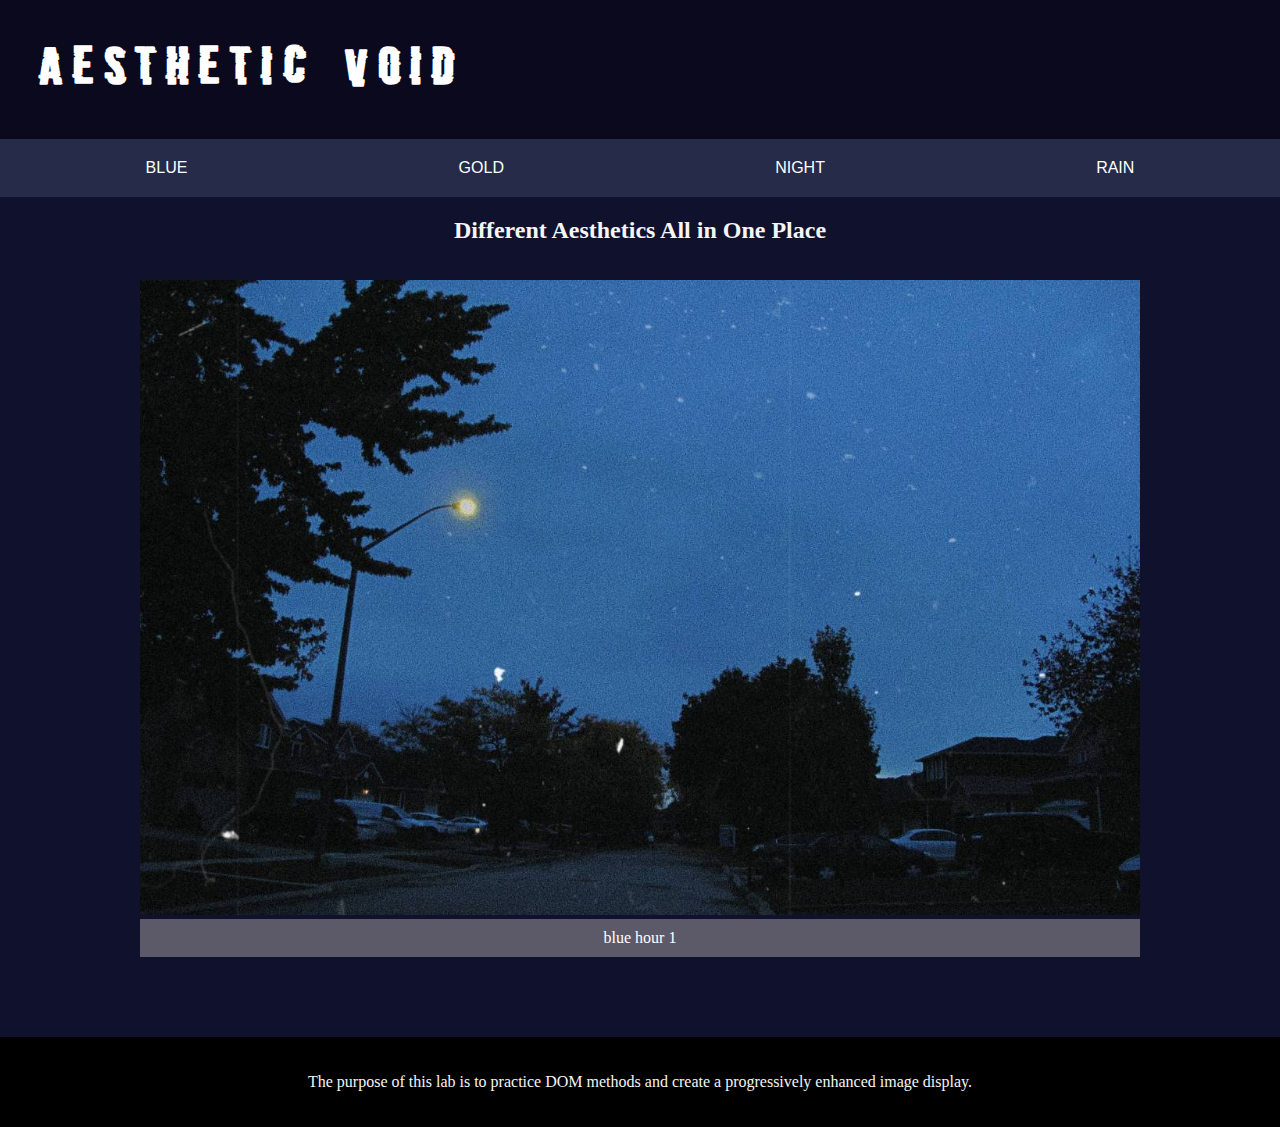
<file: Labs/lab_4/index.html>
<!--

Student Name: Chantel Gee
Assignment Name: Lab 4: Changing the DOM
Date: 10.04.2024

--> 

<!DOCTYPE html>
<html lang="en">

<head>
  <meta charset="UTF-8">
	<title>Changing the DOM</title>
	<meta name="Author" content="">
	<meta name="viewport" content="width=device-width, initial-scale=1">
	<link rel="stylesheet" type="text/css" href="css/style.css">
</head>

<body>
  <header>
		<div class="headerNav">
			<div class="title">
				<h1 class="desktop">A e s t h e t i c - V o i d</h1>
				<h1 class="mobile">
					A e s t h e t i c 
				</h1>
				<h1 class="mobile">
					V o i d
				</h1>
			</div>
			<nav>
				<a href="#">Blue</a>
				<a href="#">Gold</a>
				<a href="#">Night</a>
				<a href="#">Rain</a>
			</nav>
		</div>
	</header>

  <main>    
		<h2>Different Aesthetics All in One Place</h2>
		
		<!-- css no js -->
    <div class="slider">
			<div class="grid">
				<img class="" src="images/blue1.jpg" alt="blue hour 1">
				<img class="" src="images/blue2.jpg" alt="blue hour 2">
				<img class="" src="images/blue3.jpg" alt="blue hour 3">
				<img class="" src="images/gold1.jpg" alt="golden hour 1">
				<img class="" src="images/gold2.jpeg" alt="golden hour 2">
				<img class="" src="images/gold3.jpg" alt="golden hour 3">
				<img class="" src="images/night1.jpg" alt="nighttime 1">
				<img class="" src="images/night2.jpg" alt="nighttime 2">
				<img class="" src="images/night3.jpg" alt="nighttime 3">
				<img class="" src="images/rain1.jpg" alt="rainy day 1">
				<img class="" src="images/rain2.jpg" alt="rainy day 2">
				<img class="" src="images/rain3.jpg" alt="rainy day 3">
			</div>
		</div>

		<!-- photos w js -->
		<div class="slider">
			<button class="prev">&#10094;</button>
			<figure class="slides wJS">
				<img class="slide current" src="images/blue1.jpg" alt="blue hour 1">
				<img class="slide" src="images/blue2.jpg" alt="blue hour 2">
				<img class="slide" src="images/blue3.jpg" alt="blue hour 3">
				<img class="slide" src="images/gold1.jpg" alt="golden hour 1">
				<img class="slide" src="images/gold2.jpeg" alt="golden hour 2">
				<img class="slide" src="images/gold3.jpg" alt="golden hour 3">
				<img class="slide" src="images/night1.jpg" alt="nighttime 1">
				<img class="slide" src="images/night2.jpg" alt="nighttime 2">
				<img class="slide" src="images/night3.jpg" alt="nighttime 3">
				<img class="slide" src="images/rain1.jpg" alt="rainy day 1">
				<img class="slide" src="images/rain2.jpg" alt="rainy day 2">
				<img class="slide" src="images/rain3.jpg" alt="rainy day 3">
				<figcaption>blue hour 1</figcaption>
			</figure>
			<button class="next">&#10095;</button>
			<div class="buttonsMobile">
				<button class="prevMobile">&#10094;</button>
				<button class="nextMobile">&#10095;</button>
			</div>
			
		</div>

		<footer>
			<p>The purpose of this lab is to practice DOM methods and create a progressively enhanced image display. </p>
		</footer>
  </main>

  <script src="lab4.js"></script>

</body>
</html>
</file>
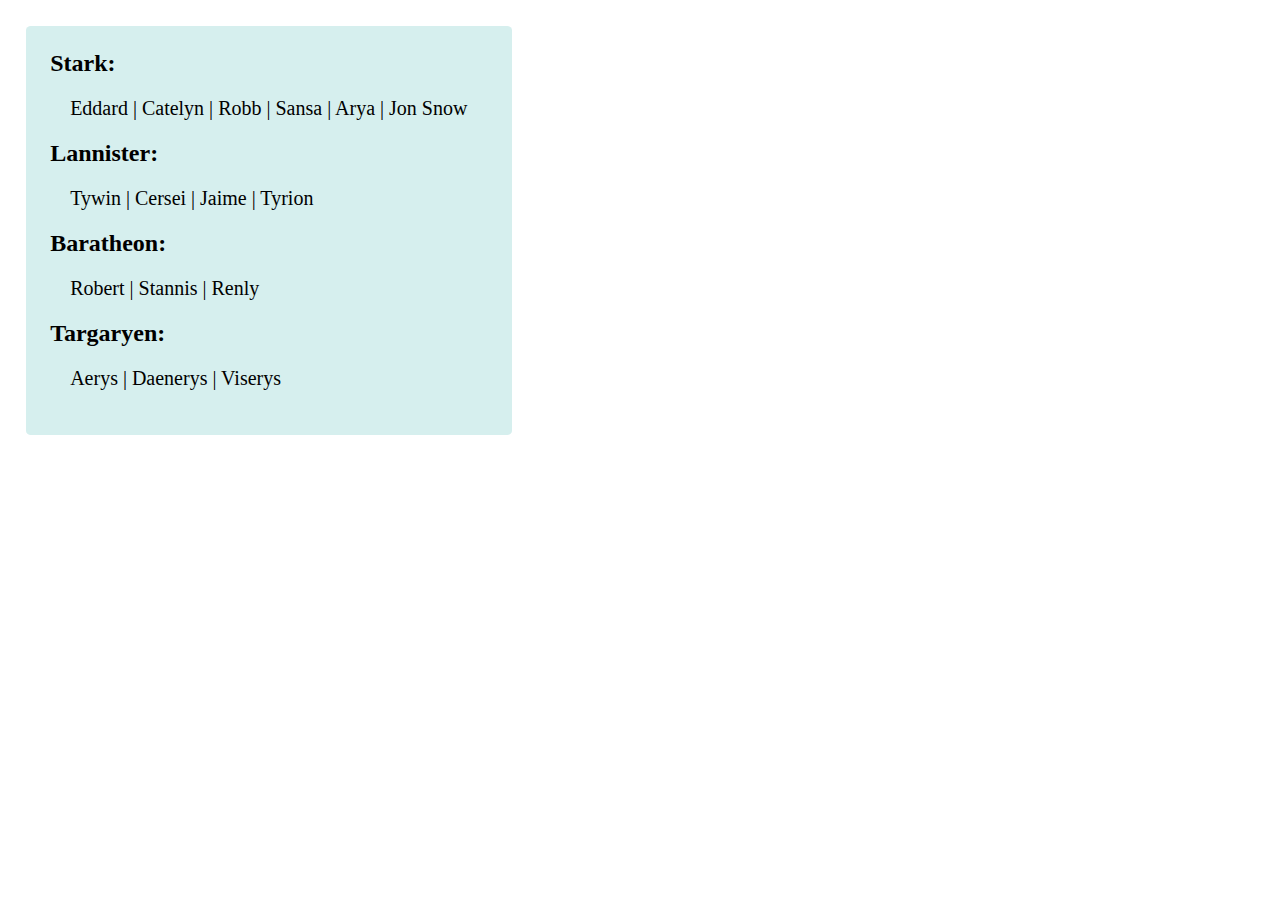
<file: Labs/lab_6/index.html>
<!--

Student Name: Chantel Gee
Assignment Name: Lab 6: Fetch
Date: 11.10.2024

--> 

<!DOCTYPE html>
<html lang="en">
<head>
    <meta charset="UTF-8">
    <meta http-equiv="X-UA-Compatible" content="IE=edge">
    <meta name="viewport" content="width=device-width, initial-scale=1.0">
    <title>Lab 6: Fetch</title>
    <link rel="stylesheet" href="css/style.css">
    <script src="javascript/main.js" defer></script>
</head>
<body>
    <div id="container">Remote info goes here.</div>
</body>
</html>
</file>
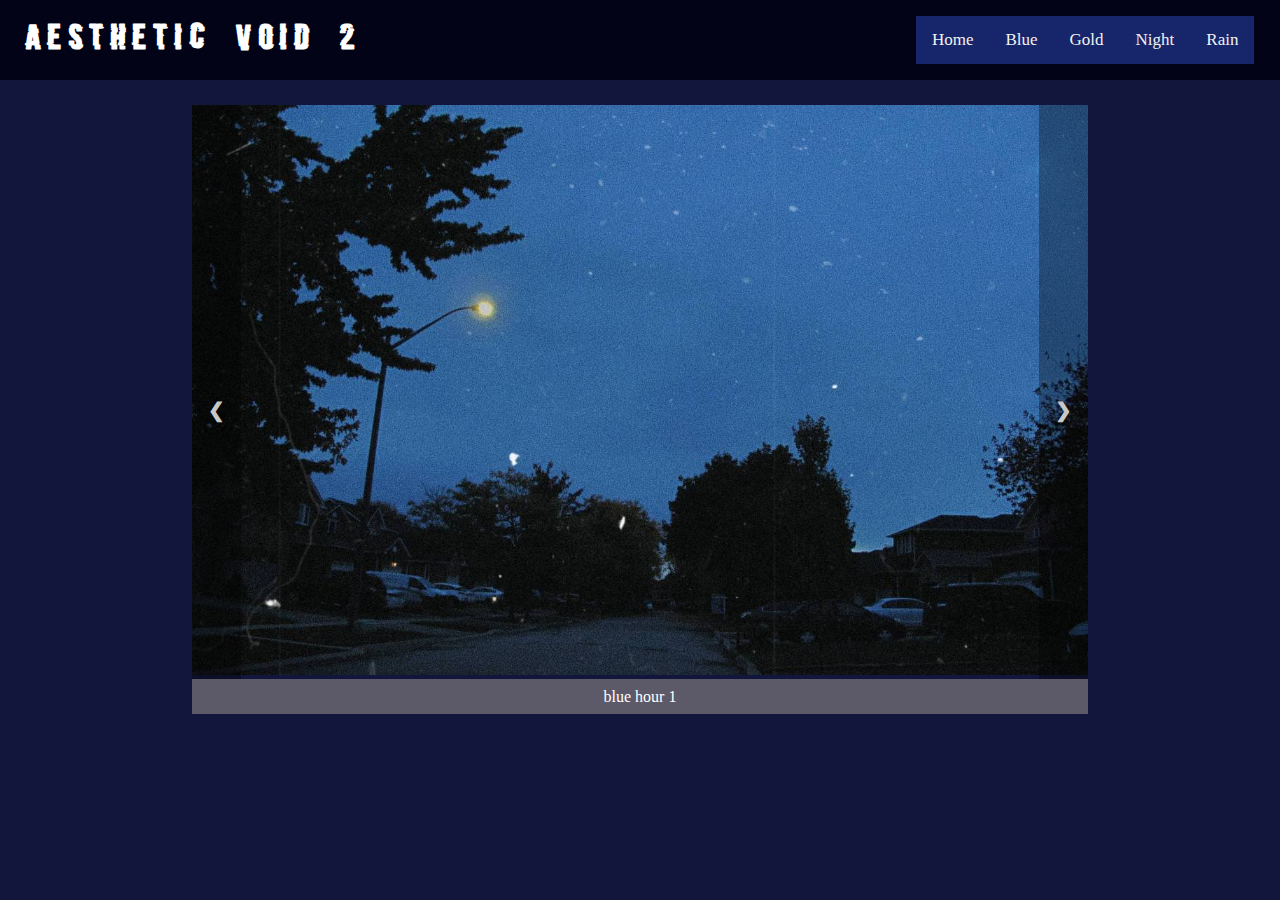
<file: projects/project_2/index.html>
<!--

Student Name: Chantel Gee
Assignment Name: Project 2 - Photo Gallery
Date: 10.15.2024

--> 

<!DOCTYPE html>
<html lang="en">

<head>
  <meta charset="UTF-8">
	<title>Photo Gallery</title>
	<meta name="Author" content="">
	<meta name="viewport" content="width=device-width, initial-scale=1">
	<link rel="stylesheet" type="text/css" href="css/style.css">
</head>

<body>
  <header>
		<div class="headerNav">
			<h1>A e s t h e t i c  ~ V o i d ~ 2</h1>
			<nav>
				<a class="homeLink" href="#">Home</a>
				<a class="blueLink" href="#">Blue</a>
				<a class="goldLink" href="#">Gold</a>
				<a class="nightLink" href="#">Night</a>
				<a class="rainLink" href="#">Rain</a>
			</nav>
		</div>
	</header>

  <main>    

    <div class="slider grid">
			<figure class="slides grid">
				<img class="slide current" src="images/blue1.jpg" alt="blue hour 1">
				<img class="slide" src="images/blue2.jpg" alt="blue hour 2">
				<img class="slide" src="images/blue3.jpg" alt="blue hour 3">
				<img class="slide" src="images/blue4.jpg" alt="blue hour 4">
				<img class="slide" src="images/blue5.jpg" alt="blue hour 5">
				<img class="slide" src="images/blue6.jpg" alt="blue hour 6">
				<img class="slide" src="images/blue7.jpg" alt="blue hour 7">
				<img class="slide" src="images/blue8.jpg" alt="blue hour 8">
				<img class="slide" src="images/blue9.jpg" alt="blue hour 9">
				<img class="slide" src="images/blue10.jpg" alt="blue hour 10">
				<img class="slide" src="images/gold1.jpg" alt="golden hour 1">
				<img class="slide" src="images/gold2.jpg" alt="golden hour 2">
				<img class="slide" src="images/gold3.jpg" alt="golden hour 3">
				<img class="slide" src="images/gold4.jpg" alt="golden hour 4">
				<img class="slide" src="images/gold5.jpg" alt="golden hour 5">
				<img class="slide" src="images/gold6.jpg" alt="golden hour 6">
				<img class="slide" src="images/gold7.jpg" alt="golden hour 7">
				<img class="slide" src="images/gold8.jpg" alt="golden hour 8">
				<img class="slide" src="images/gold9.jpg" alt="golden hour 9">
				<img class="slide" src="images/gold10.jpg" alt="golden hour 10">
				<img class="slide" src="images/night1.jpg" alt="nighttime 1">
				<img class="slide" src="images/night2.jpg" alt="nighttime 2">
				<img class="slide" src="images/night3.jpg" alt="nighttime 3">
				<img class="slide" src="images/night4.jpg" alt="nighttime 4">
				<img class="slide" src="images/night5.jpg" alt="nighttime 5">
				<img class="slide" src="images/night6.jpg" alt="nighttime 6">
				<img class="slide" src="images/night7.jpg" alt="nighttime 7">
				<img class="slide" src="images/night8.jpg" alt="nighttime 8">
				<img class="slide" src="images/night9.jpg" alt="nighttime 9">
				<img class="slide" src="images/night10.jpg" alt="nighttime 10">
				<img class="slide" src="images/rain1.jpg" alt="rainy day 1">
				<img class="slide" src="images/rain2.jpg" alt="rainy day 2">
				<img class="slide" src="images/rain3.jpg" alt="rainy day 3">
				<img class="slide" src="images/rain4.jpg" alt="rainy day 4">
				<img class="slide" src="images/rain5.jpg" alt="rainy day 5">
				<img class="slide" src="images/rain6.jpg" alt="rainy day 6">
				<img class="slide" src="images/rain7.jpg" alt="rainy day 7">
				<img class="slide" src="images/rain8.jpg" alt="rainy day 8">
				<img class="slide" src="images/rain9.jpg" alt="rainy day 9">
				<img class="slide" src="images/rain10.jpg" alt="rainy day 10">
				<figcaption class="js">blue hour 1</figcaption>
			</figure>
      
			<button class="prev js">&#10094;</button>
			<button class="next js">&#10095;</button>
			
		</div>    

  </main>

  <script src="project2.js"></script>

</body>
</html>
</file>
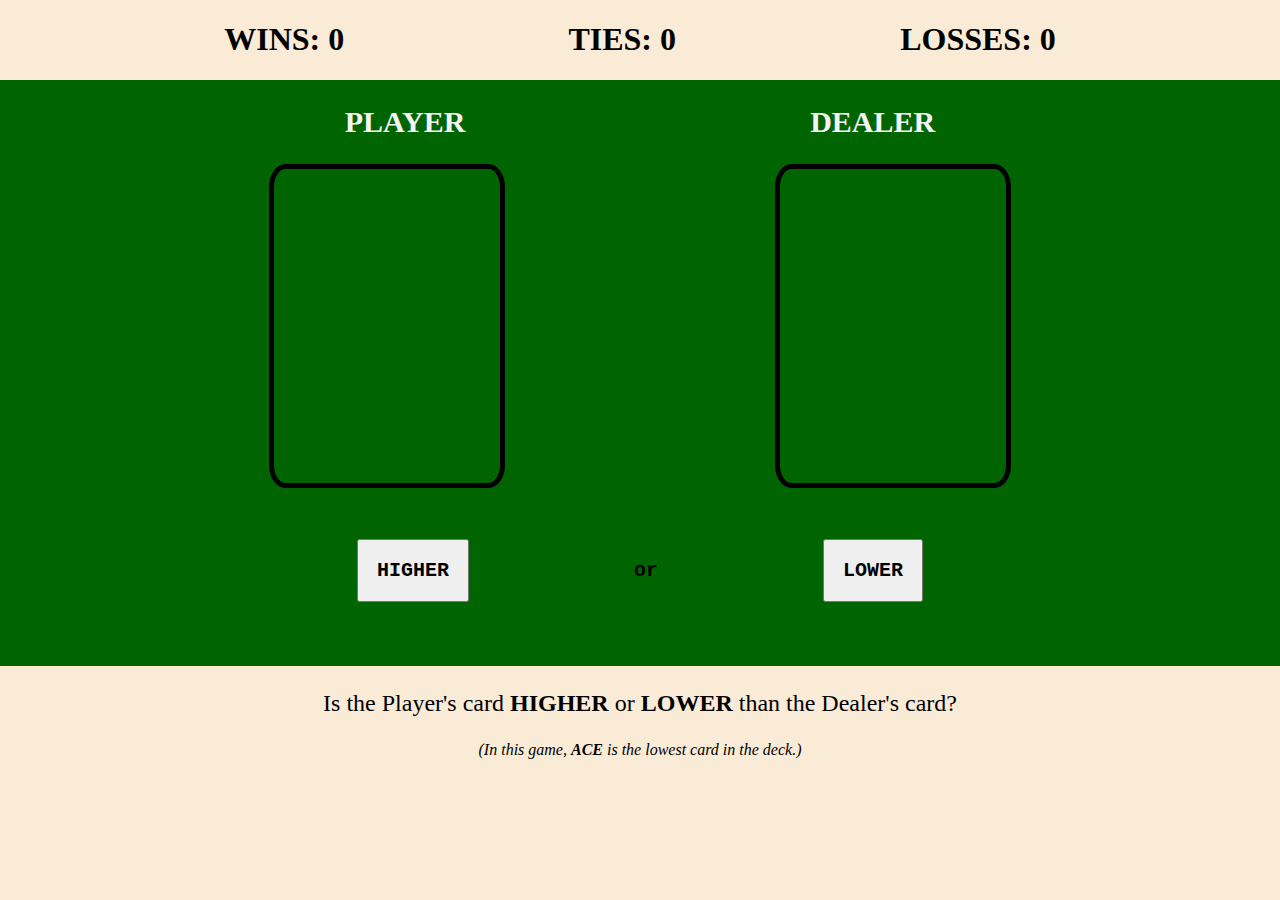
<file: projects/project_4/index.html>
<!--

Student Name: Chantel Gee
Assignment Name: Project 4: Web App
Date: 12.11.2024

--> 

<!DOCTYPE html>
<html lang="en">
<head>
    <meta charset="UTF-8">
    <meta http-equiv="X-UA-Compatible" content="IE=edge">
    <meta name="viewport" content="width=device-width, initial-scale=1.0">
    <title>Project 4: Web App</title>
    <link rel="stylesheet" href="css/style.css">
    <link rel="shortcut icon" href="https://cdn-icons-png.flaticon.com/512/2869/2869467.png">
    <script src="javascript/main.js" defer></script>
</head>
<body>
  <header>
		<h1 id="winsText">WINS: 0</h1>
		<h1 id="tiesText">TIES: 0</h1>
		<h1 id="lossesText">LOSSES: 0</h1>
	</header>

	<main>
    <div id="playerNames">
      <h2>PLAYER</h2>
      <h2>DEALER</h2>
    </div>
    <div id="cards">
      <div id="playerCard">
        <div id="playerCardInner">
          <div id="playerCardBack"></div>
          <div id="playerCardFront"></div>
        </div>
      </div>
      <div id="dealerCard"></div>
    </div>
    <div id="buttons">
      <button class="gameButtons" id="higherButton">HIGHER</button>
      <p class="gameButtons">or</p>
      <button class="gameButtons" id="lowerButton">LOWER</button>
      <button class="hide gameButtons" id="replayButton">Play again?</button>
    </div>
  </main>

  <footer>
    <p id="gameText">Is the Player's card <strong>HIGHER</strong> or <strong>LOWER</strong> than the Dealer's card?</p>
    <p><em>(In this game, <strong>ACE</strong> is the lowest card in the deck.)</em></p>
  </footer>
		
</body>
</html>
</file>
<file: Labs/lab_4/css/style.css>
/* Student Name: Chantel Gee
Assignment Name: Lab 4: Changing the DOM
Date: 10.04.2024 */

@font-face {
  font-family: badSignal; 
  src: url(badSignal.otf); 
}

/* TABLET SIZE AND BIGGER */
@media only screen and (min-width : 700px) {

  body {
    background-color: rgb(15, 17, 45);
    margin: 0;
  }

  .title {
    background-color: rgb(10, 9, 29);
    color: white;
    font-family: badSignal;
    font-size: 1.5rem;
    padding: 10px 40px;
  }
  
  nav, a {
    background-color: rgb(37, 43, 73);
    color: white;
    display: flex;
    font-family: Impact, Haettenschweiler, 'Arial Narrow Bold', sans-serif;
    justify-content: space-around;
    padding: 10px;
    text-transform: uppercase;
    text-decoration: none;
  }

  a:hover {
    color: rgb(59, 144, 230);
  }

  /* all images are the same size without distorting */
  img {
    height: 100%;
    object-fit: cover;
    width: 100%;
  }

  .grid {
    box-sizing: border-box;
    display: grid;
    gap: 8px;
    grid-template-columns: repeat(3, 1fr);
    grid-template-rows: auto;  
  }

  h2 {
    color: whitesmoke;
    text-align: center;
  }

  /* photo gallery portion */
  .slider {
    align-items: center;
    display: flex;
    justify-content: center;
    margin: auto;
    overflow: hidden;
    position: relative;
    width: 85%;
  }

  figcaption {
    background-color: rgb(92, 89, 105);
    color: white;
    padding: 1%;
    text-align: center;
  }

  /* previous and next buttons*/
  .slider button {
    background-color: rgb(70, 102, 145);
    border: none;
    height: 300px;
    margin: 0 20px;
    width: 200px;
  } 

  .slide {
    max-height: 700px;
    max-width: 1000px;
  }

  .hide, .wJS, .prev, .next, .prevMobile, .nextMobile, .mobile {
    display: none;
  }

  footer {
    background-color: black;
    color: whitesmoke;
    margin-top: 5%;
    padding: 20px;
    text-align: center;
  }
}

/* MOBILE SIZE */
@media only screen and (max-width : 699px) {

  body {
    background-color: rgb(15, 17, 45);
    margin: 0;
  }

  .title {
    background-color: rgb(10, 9, 29);
    color: white;
    font-family: badSignal;
    padding: 10px 40px;
  }
  
  nav, a {
    background-color: rgb(37, 43, 73);
    color: white;
    display: flex;
    font-family: Impact, Haettenschweiler, 'Arial Narrow Bold', sans-serif;
    justify-content: space-around;
    padding: 10px;
    text-transform: uppercase;
    text-decoration: none;
  }

  /* all images are the same size without distorting */
  img {
    height: 100%;
    object-fit: cover;
    width: 100%;
  }

  .grid {
    box-sizing: border-box;
    display: grid;
    gap: 12px;
    grid-template-columns: repeat(1, 1fr);
    grid-template-rows: auto;  
  }

  h2 {
    color: whitesmoke;
    font-size: 1rem;
    text-align: center;
  }

  /* photo gallery portion */
  .slider {
    align-items: center;
    display: block;
    justify-content: center;
    margin: auto;
    overflow: hidden;
    position: relative;
    width: 80%;
  }

  figcaption {
    background-color: rgb(92, 89, 105);
    color: white;
    padding: 1%;
    text-align: center;
  }

  .buttonsMobile {
    display: flex;
  }

  /* previous and next buttons*/
  .slider button {
    /* background-color: rgb(156, 153, 169); */
    border: none;
    height: 150px;
    width: 60%;
  } 
  .prevMobile {
    background-color: rgb(70, 102, 145);
  }

  .nextMobile {
    background-color: rgb(70, 78, 145);
  }

  .slide {
    max-height: 700px;
    max-width: 1000px;
  }

  .hide, .prev, .next, .wJS, .prevMobile, .nextMobile, .desktop {
    display: none;
  }

  footer {
    background-color: black;
    color: whitesmoke;
    margin-top: 5%;
    padding: 20px;
    text-align: center;
  }
}
</file>
<file: Labs/lab_6/css/style.css>
/* 
Student Name: Chantel Gee
Assignment Name: Lab 6: Fetch
Date: 11.10.2024 
*/

body {
  margin: 2%;
}

div {
  background-color: rgb(214, 239, 238);
  border-radius: 1%;
  display: inline-block;
  padding: 2%;
}

dt {
  font-size: 1.5em;
  font-weight: bold;
}

dt::after {
  content: ": ";
}

dd {
  font-size: 1.25rem;
  margin: 1em;
}
</file>
<file: projects/project_2/css/style.css>
/* 

Student Name: Chantel Gee
Assignment Name: Project 2 - Photo Gallery
Date: 10.15.2024

*/

@font-face {
  font-family: badSignal; 
  src: url(badSignal.otf); 
}

body {
  background-color: #13163c;
  margin: 0;
}

h1 {
  font-family: "badSignal", Georgia, 'Times New Roman', Times, serif;
}

.slides {
  margin: 0;
  width: 100%;
}

.slider {
  align-items: center;
  display: flex;
  justify-content: center;
  margin: auto;
  overflow: hidden;
  position: relative;
  width: 70%;
}

figcaption {
  background-color: rgb(92, 89, 105);
  color: white;
  padding: 1%;
  position: relative;
  text-align: center;
  z-index: 1; /* set higher z-index value */
}

/* Hide the images by default */
.hide , .js{
  display: none;
}

/* Next & previous buttons */
.prev,
.next {
  background-color: rgba(0, 0, 0, 0.3);
  box-sizing: content-box;
  cursor: pointer;
  position: absolute;
  height: 100%;
  width: auto;
  padding: 16px;
  color: rgb(200, 200, 200);
  font-weight: bold;
  font-size: 20px;
  border-radius: 0 3px 3px 0;
  border: none;
}

.prev {
  left: 0;
}

/* Position the "next button" to the right */
.next {
  right: 0;
  border-radius: 3px 0 0 3px;
}

/* On hover, add a black background color with a little bit see-through */
.prev:hover,
.next:hover {
  background-color: rgba(0, 0, 0, 1);
}

.current {
  animation: fade 1s;
}

@keyframes fade {
  0% {
    opacity: 0%;
  }

  100% {
    opacity: 100%;
  }
}

/* TABLET SIZE AND BIGGER */
@media only screen and (min-width : 700px) {

  .headerNav {
    align-items: center;
    background-color: #020317;
    color: white;
    display: flex;
    justify-content: space-between;
    margin-bottom: 2%;
    overflow: hidden;
    padding: 0 2% 0;
  }
  
  nav {
    background-color: #17256a;
    display: flex;
    overflow: hidden;
  }
  
  nav a {
    color: #f2f2f2;
    text-align: center;
    padding: 14px 16px;
    text-decoration: none;
    font-size: 17px;
  }
  
  /* Change the color of links on hover */
  a:hover {
    background-color: #c2dcee;
    color: black;
  }
  
  /* Add a color to the active/current link */
  a.active {
    background-color: #201e8b;
    color: white;
  }

  img.slide {
    max-height: 700px;
    object-fit: cover;
    overflow: hidden;
    width: 100%;
  }

  /* NON JS VERS */

  .slider.grid {
    margin: auto;
    width: 90%;
  }
  /* creates perfectly square images, photos are cropped and centered */
  .slides.grid {
    display: grid;
    grid-gap: 8px;
    grid-template-columns: repeat(2, 1fr);
  }
}

/* MOBILE SIZE */
@media only screen and (max-width : 699px) {

  .headerNav {
    background-color: #020317;
    color: white;
    display: block;
    margin-bottom: 2%;
    overflow: hidden;
    text-align: center;
  }
  
  nav {
    background-color: #17256a;
    display: flex;
    justify-content: space-around;
    overflow: hidden;
  }
  
  nav a {
    color: #f2f2f2;
    text-align: center;
    padding: 14px 16px;
    text-decoration: none;
    font-size: 17px;
  }
  
  /* Change the color of links on hover */
  a:hover {
    background-color: #c2dcee;
    color: black;
  }
  
  /* Add a color to the active/current link */
  a.active {
    background-color: #201e8b;
    color: white;
  }

  img.slide {
    max-height: 400px;
    object-fit: cover;
    overflow: hidden;
    width: 100%;
  }
  
  /* NON JS VERS */

  .slider.grid {
    margin: auto;
    width: 90%;
  }

  /* JS VERS */

  .slider {
    align-items: center;
    display: flex;
    justify-content: center;
    margin: auto;
    overflow: hidden;
    position: relative;
    width: 100%;
  }
}
</file>
<file: projects/project_4/css/style.css>
/* 
Student Name: Chantel Gee
Assignment Name: Project 4: Web App
Date: 12.11.2024 
*/

/* MOBILE SIZE */
@media only screen and (max-width : 700px) {
  body {
    background-color: antiquewhite;
    margin: 0;
  }

  header {
    display: flex;
    justify-content: space-evenly;
  }

  h1 {
    font-size: x-large;
  }

  main {
    background-color: darkgreen;
    background-image: url("https://media.istockphoto.com/id/696973922/vector/seamless-pattern-with-playing-card-suits-on-green-background.jpg?s=612x612&w=0&k=20&c=dkSrsrwR1z2YagTDG5FPK9zMV0zSYQOnrX5nKJ0NCUE=")
  }

  #playerNames {
    display: flex;
    font-size: .85em;
    justify-content: space-evenly;
  }

  #cards {
    display: flex;
    justify-content: space-evenly;
    margin: auto;
    padding: 2%;
  }

  #playerCard, #dealerCard {
    background-color: transparent;
    background-size: 200px 270px;
    border: solid 5px black;
    border-radius: 7%;
    display: inline-block;
    height: 270px;
    perspective: 1000px;
    width: 200px;
  }

  #playerCardInner {
    transform-style: preserve-3d;
    transition: transform 0.8s;
  }

  .flipped {
    transform: rotateY(180deg);
  }

  #playerCardFront, #playerCardBack {
    backface-visibility: hidden;
    background-size: 200px 270px;
    border-radius: 7%;
    height: 270px;
    position: absolute;
    -webkit-backface-visibility: hidden; /* Safari */
    width: 200px;
  }

  #playerCardFront {
    transform: rotateY(180deg);
  }

  #playerCardBack {
    background-image: url("https://deckofcardsapi.com/static/img/back.png");
  }

  #dealerCard {
    background-image: url("https://i.etsystatic.com/25989457/r/il/ddd2e5/2843376330/il_570xN.2843376330_jtas.jpg");
    background-size: cover;
  }

  #buttons, #hiddenButton {
    display: flex;
    justify-content: space-evenly;
    padding: 0 15% 3%;
  }

  #buttons p, #buttons button, #hiddenButton button {
    font-size: 1em;
  }

  button {
    padding: 2%;
  }

  .hide {
    display: none;
  }

  footer {
    text-align: center;
    
  }

  #gameText {
    font-size: larger;
  }
}

/* TABLET SIZE AND BIGGER */
@media only screen and (min-width : 700px) {
  body {
    background-color: antiquewhite;
    margin: 0;
  }

  header {
    display: flex;
    justify-content: space-evenly;
  }

  main {
    background-color: darkgreen;
    background-image: url("https://media.istockphoto.com/id/696973922/vector/seamless-pattern-with-playing-card-suits-on-green-background.jpg?s=612x612&w=0&k=20&c=dkSrsrwR1z2YagTDG5FPK9zMV0zSYQOnrX5nKJ0NCUE=")
  }

  #playerNames {
    color: whitesmoke;
    display: flex;
    font-size: 1.25em;
    justify-content: space-evenly;
  }

  #cards {
    display: flex;
    justify-content: space-evenly;
    margin: auto;
    padding: 0 0 4%;
  }

  #playerCard, #dealerCard {
    background-color: transparent;
    border: solid 5px black;
    border-radius: 7%;
    display: inline-block;
    height: 314px;
    perspective: 1000px;
    width: 226px;
  }

  #playerCardInner {
    transform-style: preserve-3d;
    transition: transform 0.8s;
  }

  .flipped {
    transform: rotateY(180deg);
  }

  #playerCardFront, #playerCardBack {
    backface-visibility: hidden;
    border-radius: 7%;
    height: 314px;
    position: absolute;
    -webkit-backface-visibility: hidden; /* Safari */
    width: 226px;
  }

  #playerCardFront {
    transform: rotateY(180deg);
  }
  
  #playerCardBack {
    background-image: url("https://deckofcardsapi.com/static/img/back.png");
  }

  #dealerCard {
    background-image: url("https://i.etsystatic.com/25989457/r/il/ddd2e5/2843376330/il_570xN.2843376330_jtas.jpg");
    background-size: cover;
  }

  #buttons, #hiddenButton {
    display: flex;
    justify-content: space-evenly;
    padding: 0 15% 5%;
  }

  #buttons p, #buttons button, #hiddenButton button {
    font-family:'Courier New', Courier, monospace;
    font-size: 1.25em;
    font-weight: bold;
  }

  button {
    padding: 2%;
  }

  button:hover {
    background-color: rgb(241, 163, 163);
    cursor: pointer;
  }

  .hide {
    display: none;
  }

  footer {
    text-align: center;
    
  }

  #gameText {
    font-size: x-large;
  }
}
</file>
